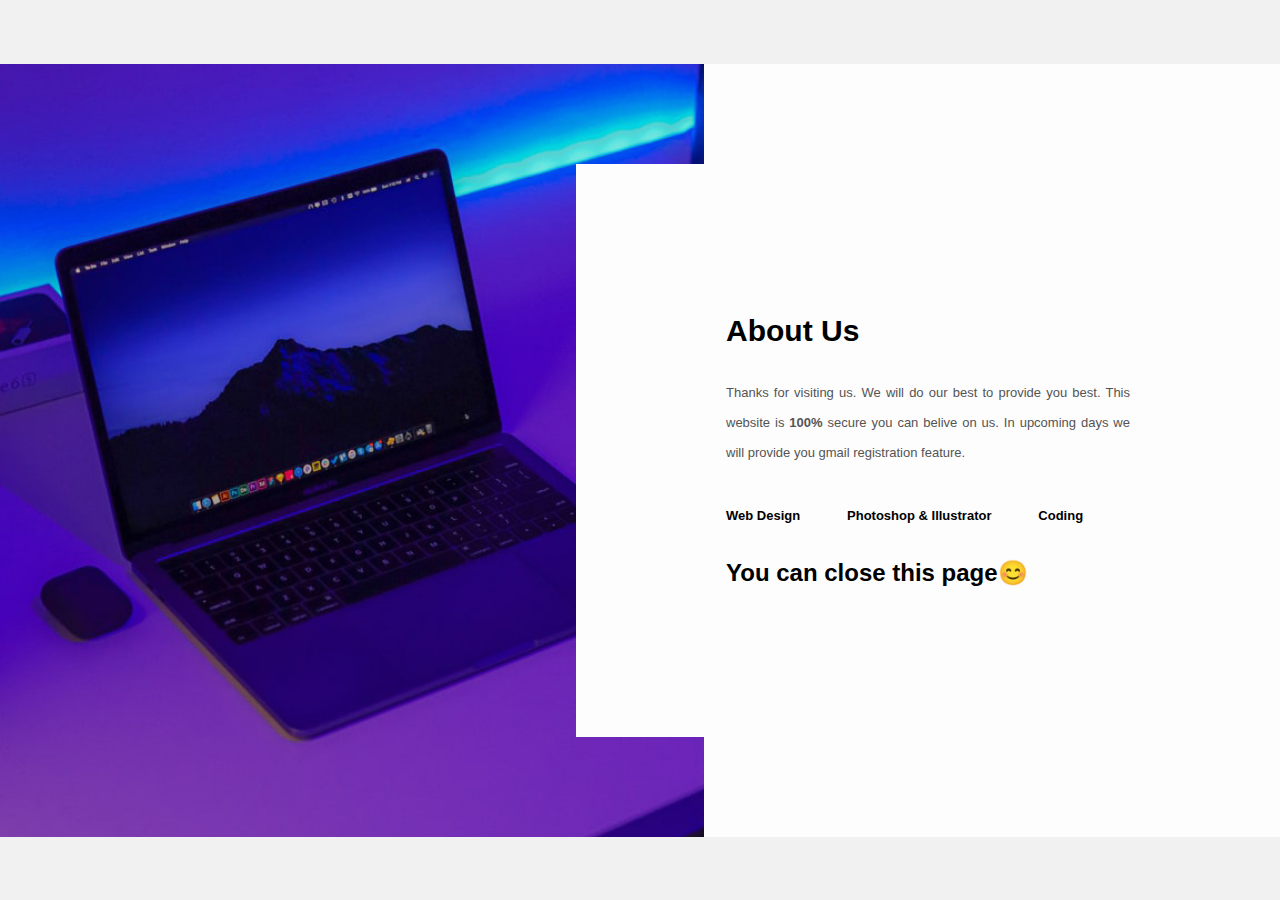
<file: About/index.html>
<html lang="en">
<head>
    <meta charset="UTF-8">
    <meta name="viewport" content="width=device-width, initial-scale=1.0">
    <title></title>
    <link rel="stylesheet" href="style.css">
</head>
<body>
    <div class="about-section">
        <div class="inner-container">
            <h1>About Us</h1>
            <p class="text">
                Thanks for visiting us. We will do our best to provide you best. This website is <b>100%</b> secure you can belive on us. In upcoming days we will provide you gmail registration feature.            
            </p>
            <div class="skills">
                <span>Web Design</span>
                <span>Photoshop & Illustrator</span>
                <span>Coding</span>
                <br>
                <!-- <button onclick="history.back()"><b>Go Back</b></button> -->
            </div>
            <br>
            <br>
            <div>
                <h2><b>You can close this page😊</b></h2>
            </div>
        </div>
    </div>
</body>
</html>
</file>
<file: About/style.css>
*{
    margin: 0;
    padding: 0;
    font-family: "Open Sans",sans-serif;
    box-sizing: border-box;
}

body{
    min-height: 100vh;
    display: flex;
    align-items: center;
    justify-content: center;
    background-color: #f1f1f1;
}

.about-section{
    background: url(pic.jpg) no-repeat left;
    background-size: 55%;
    background-color: #fdfdfd;
    overflow: hidden;
    padding: 100px 0;
}

.inner-container{
    width: 55%;
    float: right;
    background-color: #fdfdfd;
    padding: 150px;
}

.inner-container h1{
    margin-bottom: 30px;
    font-size: 30px;
    font-weight: 900;
}

.text{
    font-size: 13px;
    color: #545454;
    line-height: 30px;
    text-align: justify;
    margin-bottom: 40px;
}

.skills{
    display: flex;
    justify-content: space-between;
    font-weight: 700;
    font-size: 13px;
}

@media screen and (max-width:1200px){
    .inner-container{
        padding: 80px;
    }
}

@media screen and (max-width:1000px){
    .about-section{
        background-size: 100%;
        padding: 100px 40px;
    }
    .inner-container{
        width: 100%;
    }
}

@media screen and (max-width:600px){
    .about-section{
        padding: 0;
    }
    .inner-container{
        padding: 60px;
    }
}
</file>
